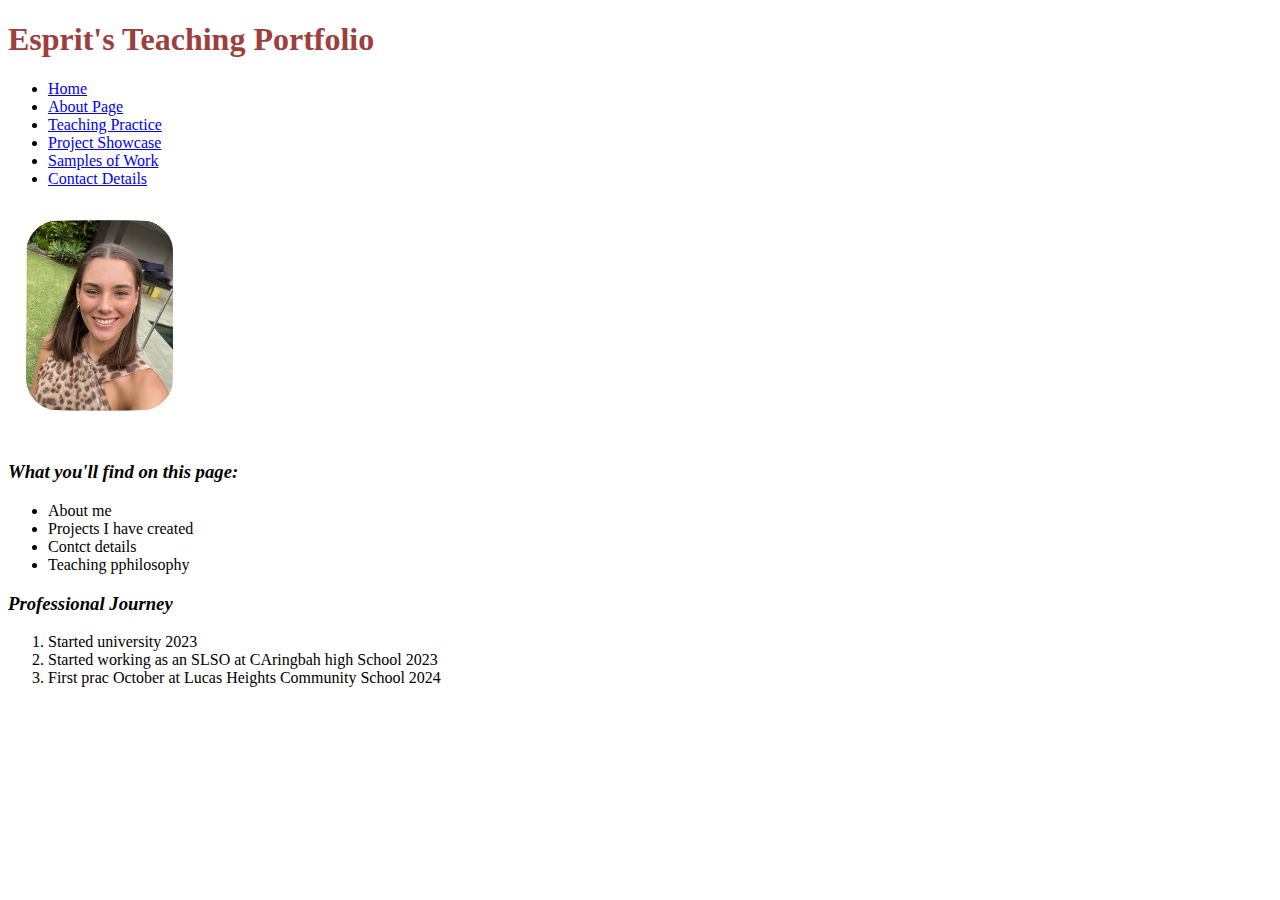
<file: index.html>
<!DOCTYPE html>
<html lang="en">
<head>
    <meta charset="UTF-8">
    <meta name="viewport" content="width=device-width, initial-scale=1.0">
    <title>Esprit Brown</title>
</head>
<body>
    <!--Heading colour-->
    <Header> 
        <h1 style="color:#9C403D">Esprit's Teaching Portfolio</h1>
    </Header>
    
    <!--Navagation Menu Selection-->
    </nav>   
        <ul>
            <li><a href="index.html">Home</a></li>
            <li><a href="about.html">About Page</a></li>
            <li><a href="Teaching.html">Teaching Practice</a></li>
            <li><a href="Projects.html">Project Showcase</a></li>
            <li><a href="WorkSamples.html">Samples of Work</a></li>
            <li><a href="Conatct.html">Contact Details</a></li>
        </ul>
    </nav>
   <!-- This is the main content area for my page, in line with Semantic HTML -->
    <main>
        <!-- This is the section for my Profile Photo -->
        <section>
            <div class="main-photo">
                <img src="images/Rectangle photo with rounded courners of Student Teacher Esprit Brown smiling at the camera.png" alt="Rectangle shaped photo of Esprit smiling at camera" width="200">
            </div>
        </section>
        <!-- This is a section with an unordered list of attributes I am known for as a teacher-->
        <section>
            <h3><em>What you'll find on this page:</em></h3>
            <ul style="font-size: medium;">
                <li>About me</li>
                <li>Projects I have created</li>
                <li>Contct details</li>
                <li>Teaching pphilosophy</li>
            </ul>
        </section>
        <!-- This is a section with an ordered list that represents key milestones in my professional experience as a teacher-->
        <section>
            <h3><em>Professional Journey</em></h3>
            <ol>
                <li>Started university 2023</li>
                <li>Started working as an SLSO at CAringbah high School 2023</li>
                <li>First prac October at Lucas Heights Community School 2024</li>
            </ol>
        </section>
    </main>
</file>
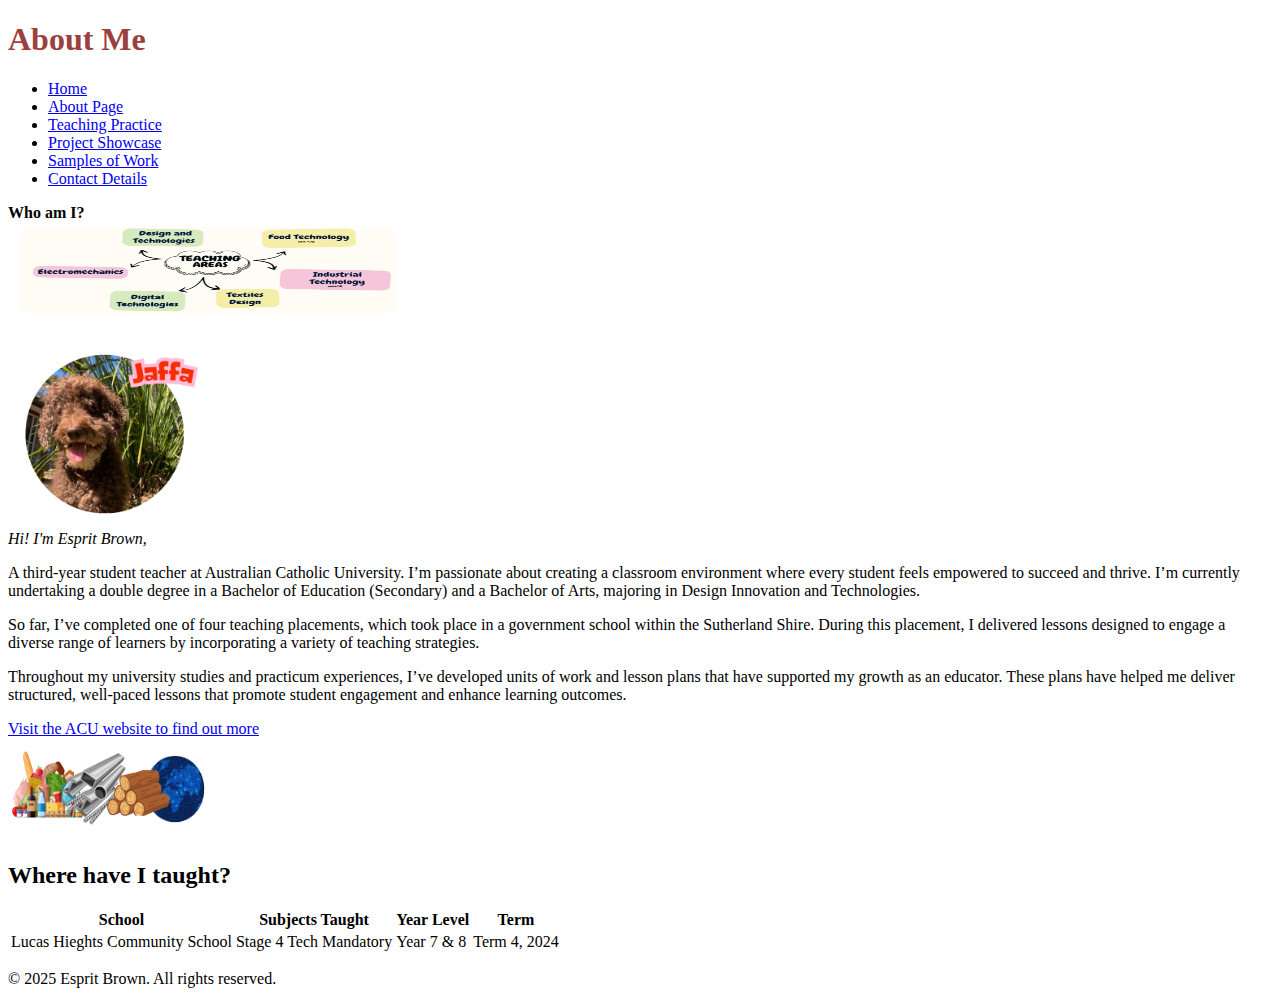
<file: About.html>
<!DOCTYPE html>
<html lang="en">
<head>
    <meta charset="UTF-8">
    <meta name="viewport" content="width=device-width, initial-scale=1.0">
    <title>Esprit Brown</title>
</head>
<body>
    <!--Heading colour-->
    <Header> 
        <h1 style="color:#9C403D">About Me</h1>
    </Header>
    
    <!--Navagation Menu Selection-->
    </nav>   
        <ul>
            <li><a href="index.html">Home</a></li>
            <li><a href="about.html">About Page</a></li>
            <li><a href="Teaching.html">Teaching Practice</a></li>
            <li><a href="Projects.html">Project Showcase</a></li>
            <li><a href="WorkSamples.html">Samples of Work</a></li>
            <li><a href="Conatct.html">Contact Details</a></li>
        </ul>
    </nav>

    <!--This is the main content of my page-->
    <main>
        <!--Teaching area graphic-->
        <section>
            <b style="text-align:center;">Who am I?</b>
        </section>
        <!--Images about my interests-->
        <section>
            <img src="images/Infographic of specific teaching areas.png" alt="infographic showcasing my tecahing areas: Food Technology, Timber Technology, Metal Technology and Tech Mandatory" width="400" height="100"><p></p>
        </section>
        <!--About me-->
        <section>
            <img src="images/RoundImageOfMyDogJaffa.png" alt="Round image of my dog Jaffa" width="200px">
        </section>
        <!--Italics-->
        <section>
            <i>Hi! I'm Esprit Brown,</i>
        </section>
        <!--Normal text-->
        <section>
            <p>A third-year student teacher at Australian Catholic University. I’m passionate about creating a classroom environment where every student feels empowered to succeed and thrive. I’m currently undertaking a double degree in a Bachelor of Education (Secondary) and a Bachelor of Arts, majoring in Design Innovation and Technologies.</p>
            <p>So far, I’ve completed one of four teaching placements, which took place in a government school within the Sutherland Shire. During this placement, I delivered lessons designed to engage a diverse range of learners by incorporating a variety of teaching strategies.</p>
            <p>Throughout my university studies and practicum experiences, I’ve developed units of work and lesson plans that have supported my growth as an educator. These plans have helped me deliver structured, well-paced lessons that promote student engagement and enhance learning outcomes.</p>
        </section>

        <!--Hyperline of ACU website of BED/BAD degree-->
        <section>
            <a href="https://www.acu.edu.au/course/bachelor-of-education-secondarybachelor-of-arts-design-innovation-and-technologies" target="_blank">Visit the ACU website to find out more</a>
        </section>

        <!--Cartoon graphic images of my teaching areas-->
        <section>
            <img src="images/Infographic with cartoon images of food, metal, timber and technology world.png" alt="Infographic with cartoon images of food, metal, timber and technology world" width="200" height="100">
        </section>
        <!--This provides information about the schools I have taught at-->
        <section>
            <h2>Where have I taught?</h2>
            <table>
                <thead>
                    <tr>
                        <th>School</th>
                        <th>Subjects Taught</th>
                        <th>Year Level</th>
                        <th>Term</th>
                    </tr>
                </thead>
                <tbody>
                    <tr>
                        <td>Lucas Hieghts Community School</td>
                        <td>Stage 4 Tech Mandatory</td>
                        <td>Year 7 & 8</td>
                        <td>Term 4, 2024</td>
                    </tr>
                  
                </tbody>
            </table>
        </section>
    </main>
    <footer>
        <div class="container">
            <p> &copy; 2025 Esprit Brown. All rights reserved.</p>
        </div>
    </footer>
    </main>
</body>
 </html>
</file>
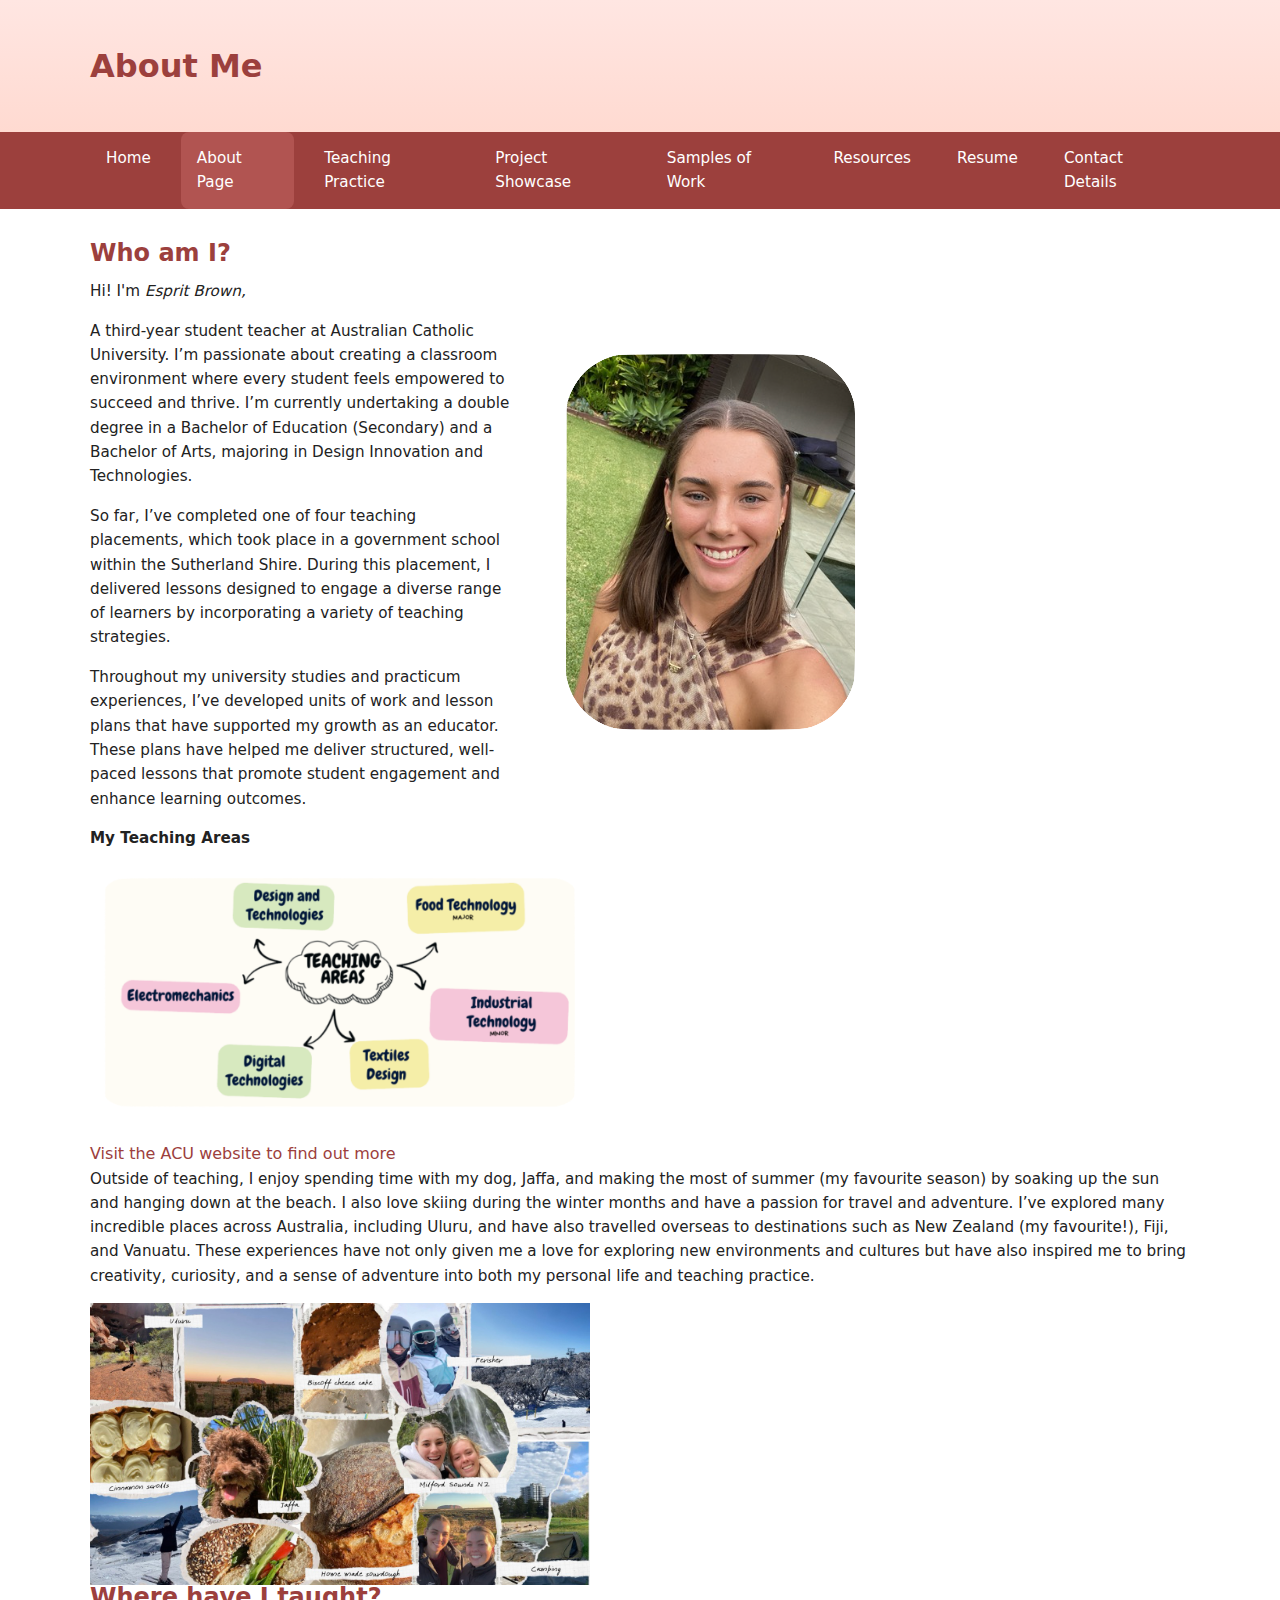
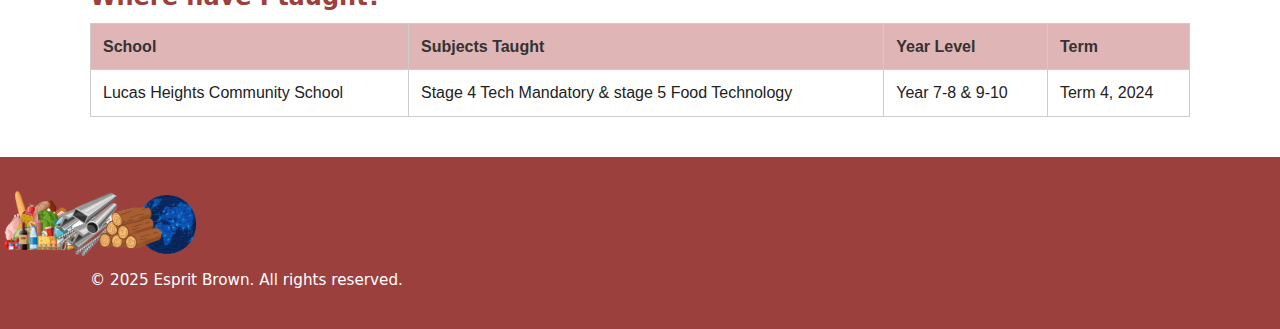
<file: about.html>
<!DOCTYPE html>
<html lang="en">
<head>
    <meta charset="UTF-8">
    <meta name="viewport" content="width=device-width, initial-scale=1.0">
    <title>Esprit Brown - About</title>
    <link rel="stylesheet" href="starter.css">
</head>
<body>
    <!--Heading colour-->
    <Header> 
        <h1 style="color:#9C403D">About Me</h1>
    </Header>
    
    <!--Navagation Menu Selection-->
     <nav>   
        <div class="container">
            <ul>
                <li><a href="index.html">Home</a></li>
                <li><a class="active" href="about.html">About Page</a></li>
                <li><a href="teaching.html">Teaching Practice</a></li>
                <li><a href="projects.html">Project Showcase</a></li>
                <li><a href="workSamples.html">Samples of Work</a></li>
                <li><a href="resources.html">Resources</a></li>
                <li><a href="resume.html">Resume</a></li>
                <li><a href="conatct.html">Contact Details</a></li>
            </ul>
        </div>
    </nav>

    <!--This is the main content of my page-->
    <main>
        <!--Teaching area graphic-->
        <section>
            <h2>Who am I?</h2>
        </section>
        <!--Normal text-->
        <section>
            <article class="profile">
                <div class="profile-text">  
                    <p> Hi! I'm <em> Esprit Brown, </em></p>
                    <p>A third-year student teacher at Australian Catholic University. I’m passionate about creating a classroom environment where every student feels empowered to succeed and thrive. I’m currently undertaking a double degree in a Bachelor of Education (Secondary) and a Bachelor of Arts, majoring in Design Innovation and Technologies.</p>
                    <p>So far, I’ve completed one of four teaching placements, which took place in a government school within the Sutherland Shire. During this placement, I delivered lessons designed to engage a diverse range of learners by incorporating a variety of teaching strategies.</p>
                    <p>Throughout my university studies and practicum experiences, I’ve developed units of work and lesson plans that have supported my growth as an educator. These plans have helped me deliver structured, well-paced lessons that promote student engagement and enhance learning outcomes.</p>
                </div>
                <div class="profile-photo ">
                    <img src="images/Rectangle photo with rounded courners of Student Teacher Esprit Brown smiling at the camera.png" alt="Photo of Esprit Brown - rounded corner rectangle shape">
                </div>
            </article>
        </section>
         <!--Images about my interests-->
        <section>
            <p><strong>My Teaching Areas</strong></p>
            <img src="images/Infographic of specific teaching areas.png" alt="infographic showcasing my tecahing areas: Food Technology, Timber Technology, Metal Technology and Tech Mandatory" width="500"><p></p>
        </section>
        <!--Hyperline of ACU website of BED/BAD degree-->
        <section>
            <a href="https://www.acu.edu.au/course/bachelor-of-education-secondarybachelor-of-arts-design-innovation-and-technologies" target="_blank">Visit the ACU website to find out more</a>
        </section>
        <!--About me-->
        <p>Outside of teaching, I enjoy spending time with my dog, Jaffa, and making the most of summer (my favourite season) by soaking up the sun and hanging down at the beach. I also love skiing during the winter months and have a passion for travel and adventure. I’ve explored many incredible places across Australia, including Uluru, and have also travelled overseas to destinations such as New Zealand (my favourite!), Fiji, and Vanuatu. These experiences have not only given me a love for exploring new environments and cultures but have also inspired me to bring creativity, curiosity, and a sense of adventure into both my personal life and teaching practice.</p>
        <section>
            <img src="images/CollageOfMyFavThings.jpeg" alt="Rectangle image of my fav activities" width="500px">
        </section>

        <!--This provides information about the schools I have taught at-->
        <section>
            <h2>Where have I taught?</h2>
            <table>
                <thead>
                    <tr>
                        <th>School</th>
                        <th>Subjects Taught</th>
                        <th>Year Level</th>
                        <th>Term</th>
                    </tr>
                </thead>
                <tbody>
                    <tr>
                        <td>Lucas Heights Community School</td>
                        <td>Stage 4 Tech Mandatory & stage 5 Food Technology</td>
                        <td>Year 7-8 & 9-10</td>
                        <td>Term 4, 2024</td>
                    </tr>
                  
                </tbody>
            </table>
        </section>
    </main>
    <footer>

     <!--Cartoon graphic images of my teaching areas-->
        <section>
            <img src="images/Infographic with cartoon images of food, metal, timber and technology world.png" alt="Infographic with cartoon images of food, metal, timber and technology world" width="200" height="100">
        </section>
     <!--Page Footer-->   
        <div class="container">
            <p> &copy; 2025 Esprit Brown. All rights reserved.</p>
        </div>
    </footer>
    </main>
</body>
 </html>
</file>
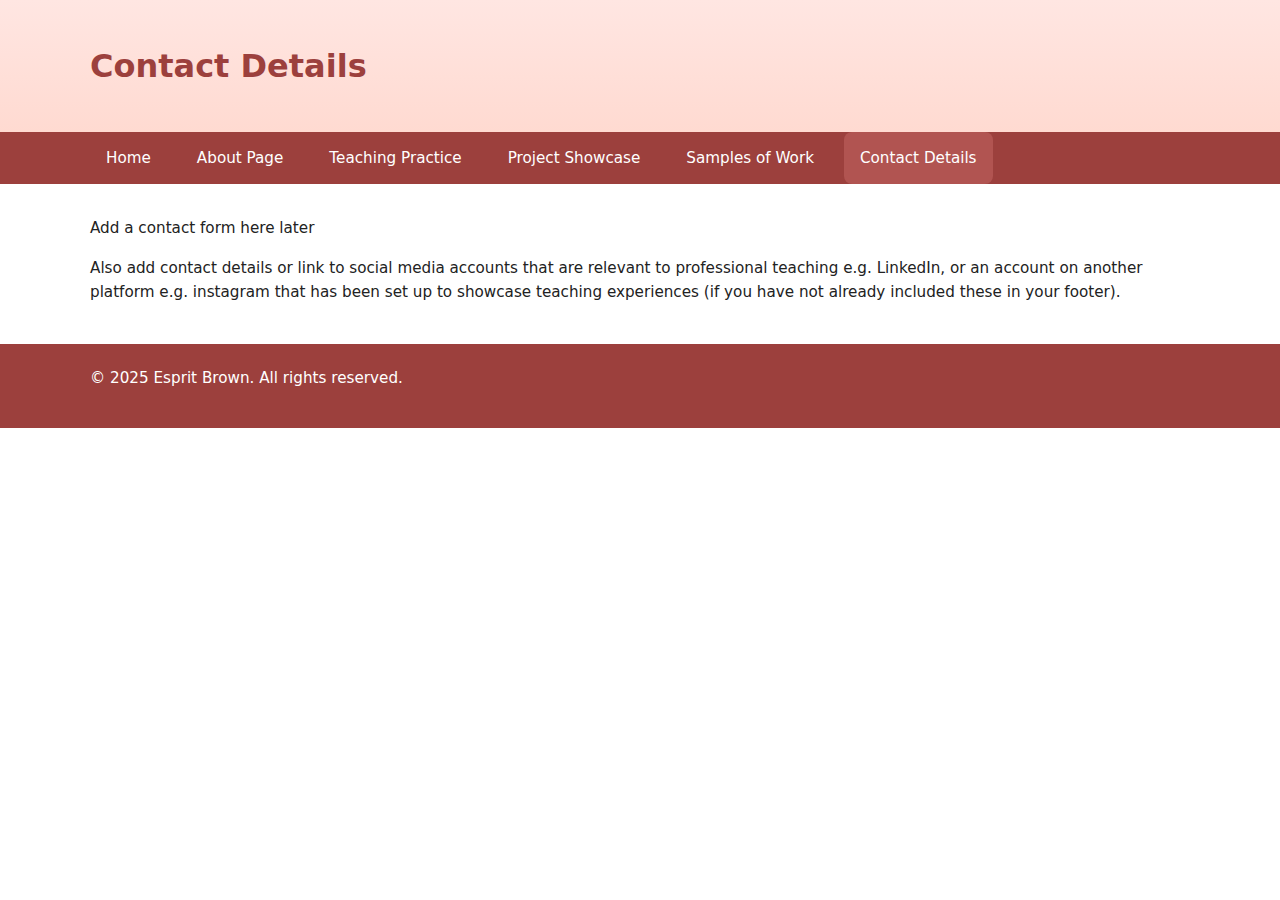
<file: Conatct.html>
<!DOCTYPE html>
<html lang="en">
<head>
    <meta charset="UTF-8">
    <meta name="viewport" content="width=device-width, initial-scale=1.0">
    <title>Esprit Brown - Contact</title>
    <link rel="stylesheet" href="starter.css">
</head>
<body>
    <!--Heading colour-->
    <Header> 
        <h1 style="color:#9C403D">Contact Details</h1>
    </Header>
    
    <!--Navagation Menu Selection-->
     <nav>   
        <div class="container">
            <ul>
                <li><a href="index.html">Home</a></li>
                <li><a href="about.html">About Page</a></li>
                <li><a href="Teaching.html">Teaching Practice</a></li>
                <li><a href="Projects.html">Project Showcase</a></li>
                <li><a href="WorkSamples.html">Samples of Work</a></li>
                <li><a class="active"href="Conatct.html">Contact Details</a></li>
            </ul>
        </div>
    </nav>
    <!-- This is the main content area for my page, in line with Semantic HTML -->
    <main>
        <!-- This is the section for ... -->
        <section>
            <p>Add a contact form here later </p>
            <p> Also add contact details or link to social media accounts that are relevant to professional teaching  e.g. LinkedIn, or an account on another platform e.g. instagram that has been set up to showcase teaching experiences (if you have not already included these in your footer).</p>
        </section>
    </main>
     <!-- This is the footer section for my page, in line with Semantic HTML -->
    <footer>
        <div class="container">
            <p> &copy; 2025 Esprit Brown. All rights reserved.</p>
        </div>
    </footer>
</body>
</html>
</file>
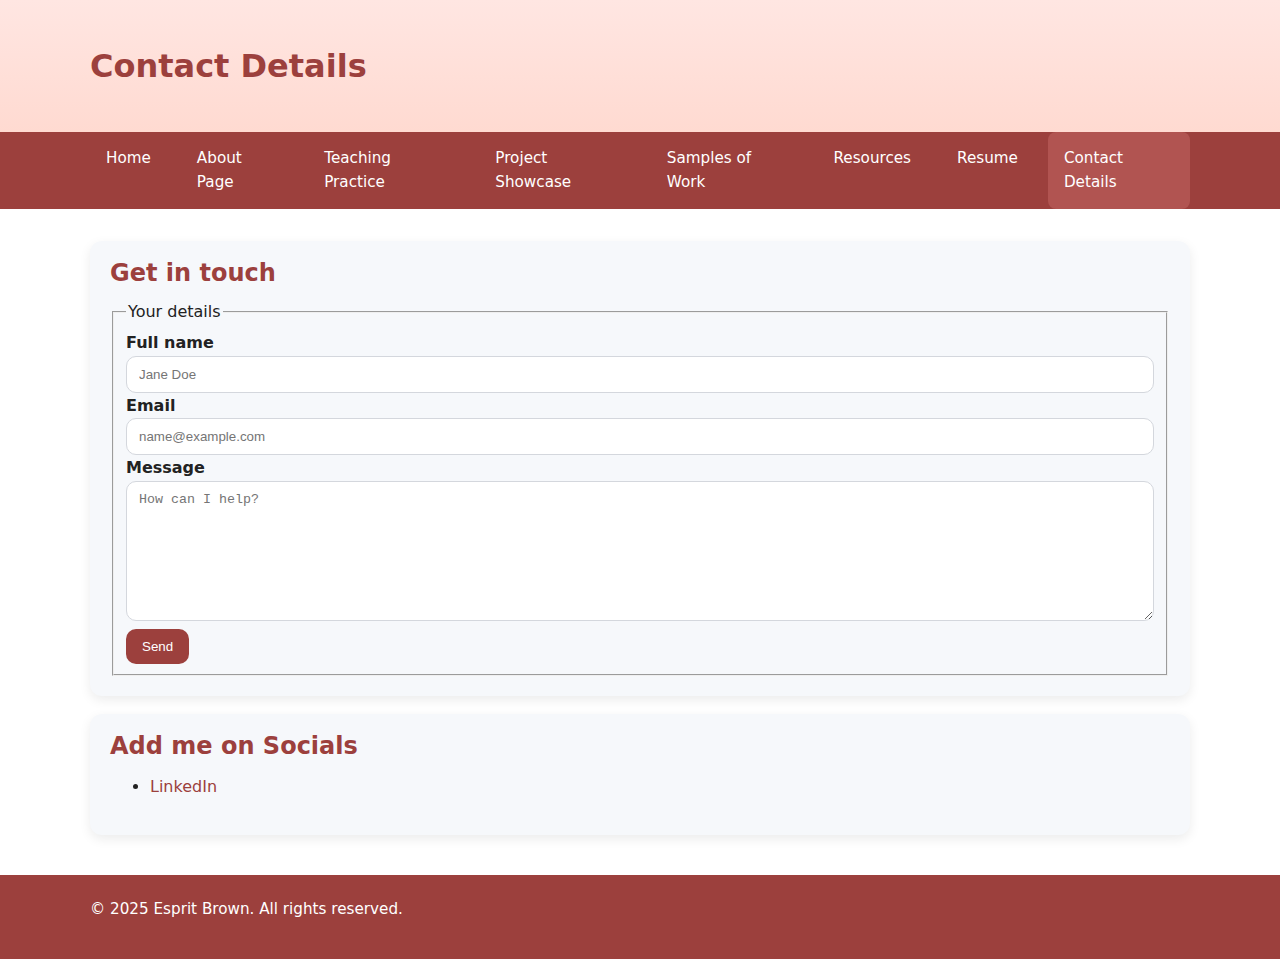
<file: conatct.html>
<!DOCTYPE html>
<html lang="en">
<head>
    <meta charset="UTF-8">
    <meta name="viewport" content="width=device-width, initial-scale=1.0">
    <title>Esprit Brown - Contact</title>
    <link rel="stylesheet" href="starter.css">
</head>
<body>
    <!--Heading colour-->
    <Header> 
        <h1 style="color:#9C403D">Contact Details</h1>
    </Header>
    
    <!--Navagation Menu Selection-->
     <nav>   
        <div class="container">
            <ul>
                <li><a href="index.html">Home</a></li>
                <li><a href="about.html">About Page</a></li>
                <li><a href="teaching.html">Teaching Practice</a></li>
                <li><a href="projects.html">Project Showcase</a></li>
                <li><a href="workSamples.html">Samples of Work</a></li>
                <li><a href="resources.html">Resources</a></li>
                <li><a href="resume.html">Resume</a></li>
                <li><a class="active" href="conatct.html">Contact Details</a></li>
            </ul>
        </div>
    </nav>
    <!-- This is the main content area for my page, in line with Semantic HTML -->
    <main>
        <!-- This is the section for the Contact Form  -->
        <section class="section">
                <h2>Get in touch</h2>
                <form id="contact-form" action="https://formsubmit.co/9d944b52811e34f66b6e5297d6cbe4bf" method="post" autocomplete="on">
                    <fieldset>
                        <legend>Your details</legend>
                        <!-- Form text input for Full Name -->
                        <label for="name">Full name</label>
                        <input id="name" name="name" type="text" placeholder="Jane Doe" required minlength="6"             autocomplete="name">
                        <!-- Form text input for Email address -->
                        <label for="email">Email</label>
                        <input id="email" name="email" type="email" placeholder="name@example.com" required autocomplete="email">
                        <!-- Form text input for Message -->
                        <label for="message">Message</label>
                        <textarea id="message" name="message" placeholder="How can I help?" required minlength="8"></textarea>
                        <!-- honeypot anti-spam field -->
                        <input type="text" name="honey" tabindex="-1" aria-hidden="true" style="position:absolute;left:-9999px;"> 
                        <!-- button tag used for input, in line with Semantic HTML-->
                        <button type="submit">Send</button>
                    </fieldset>
                </form>
        </section>
        <!-- This is the section for links to socials  -->
        <section class="section" aria-labelledby="socials">
            <h2 id="socials">Add me on Socials</h2>
            <ul>
                <li><a href="https://www.linkedin.com/public-profile/settings?trk=d_flagship3_profile_self_view_public_profile" rel="noopener">LinkedIn</a></li>
                <!-- etc -->
            </ul>
        </section>
    </main>
     <!-- This is the footer section for my page, in line with Semantic HTML -->
    <footer>
        <div class="container">
            <p> &copy; 2025 Esprit Brown. All rights reserved.</p>
        </div>
    </footer>
</body>
</html>
</file>
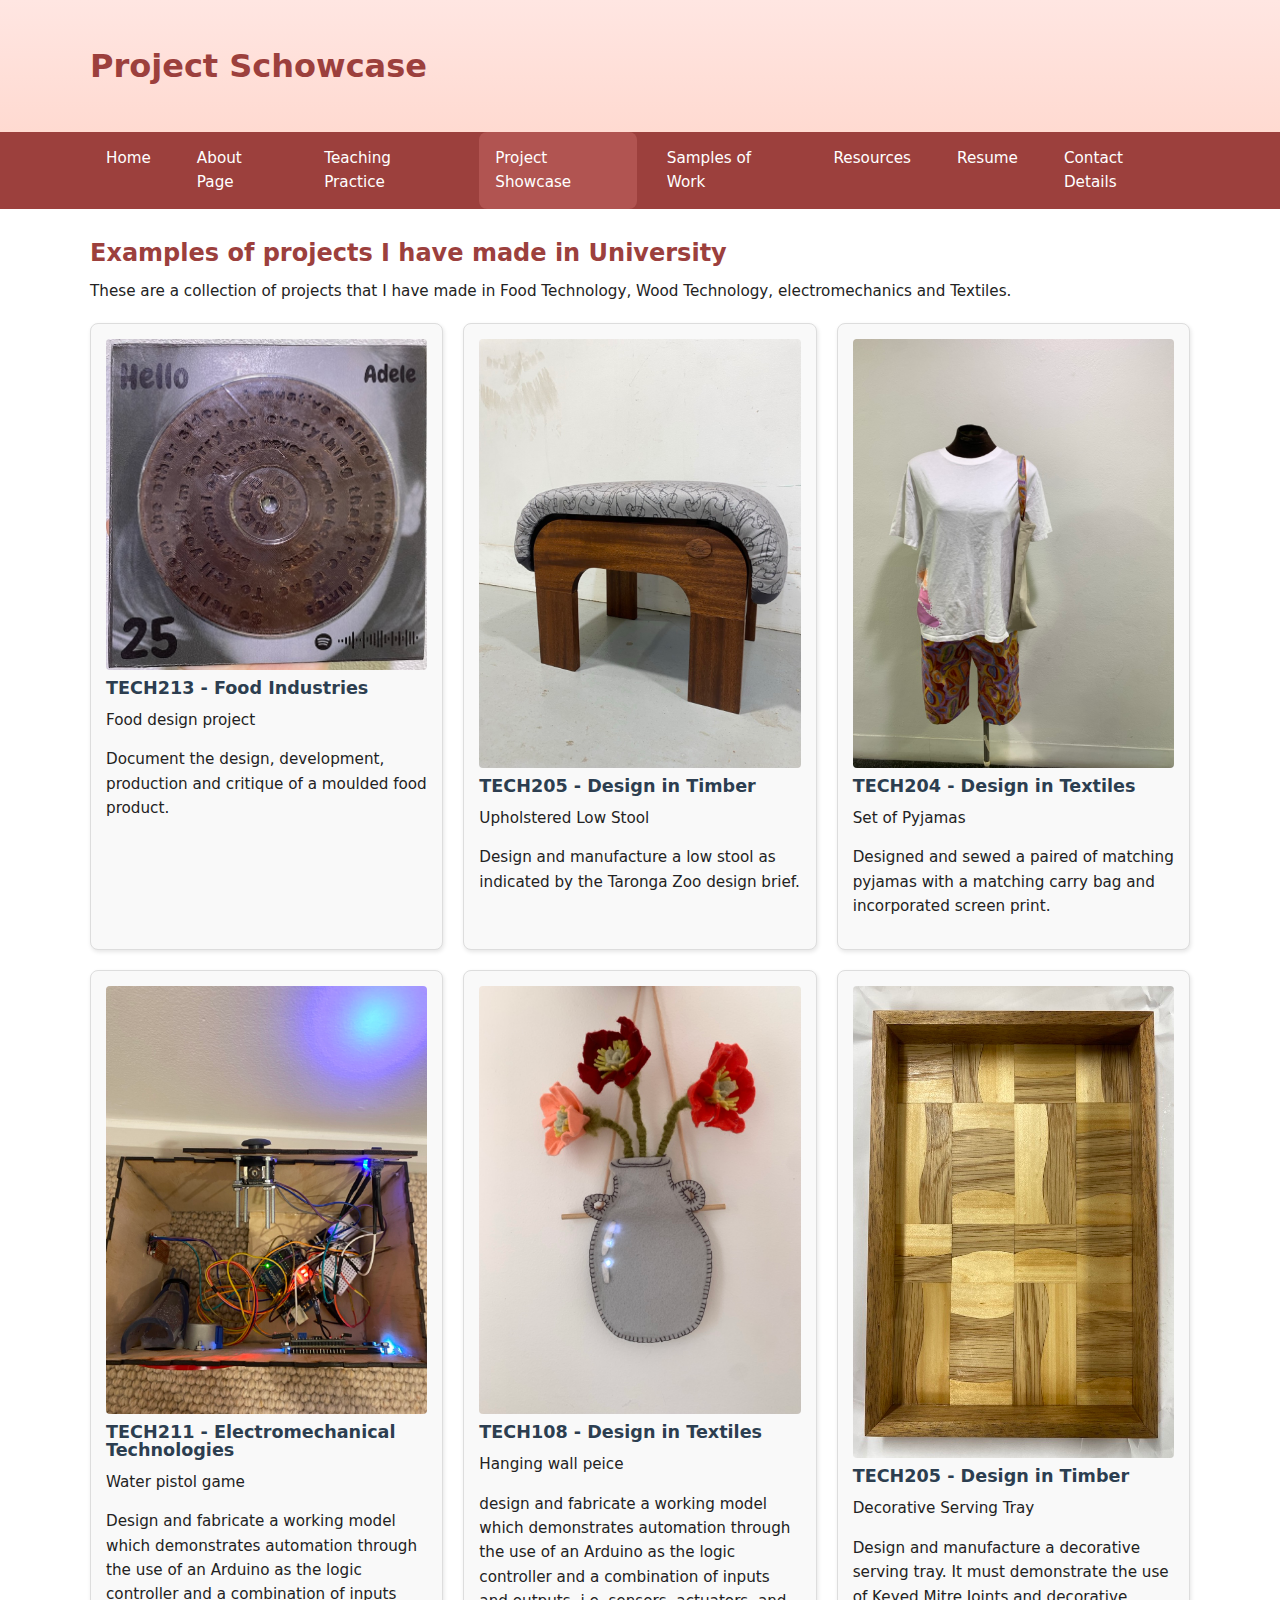
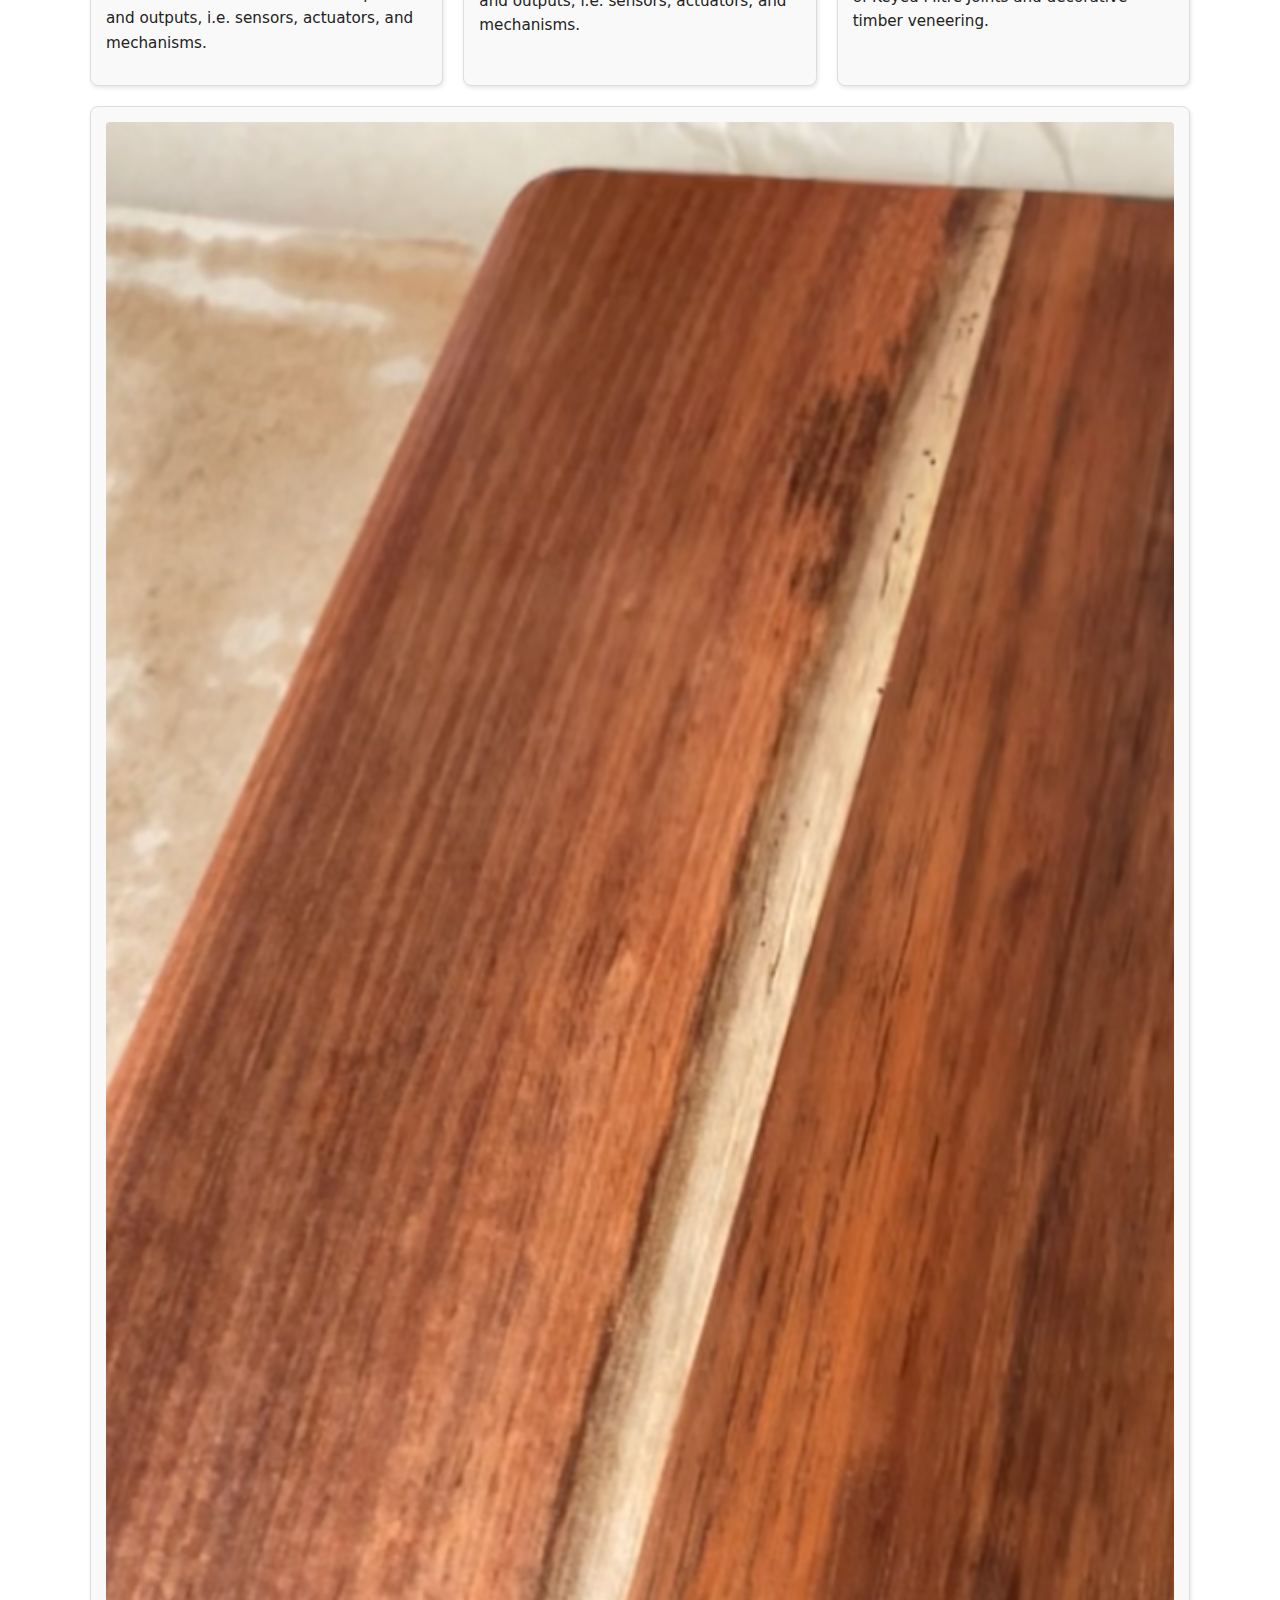
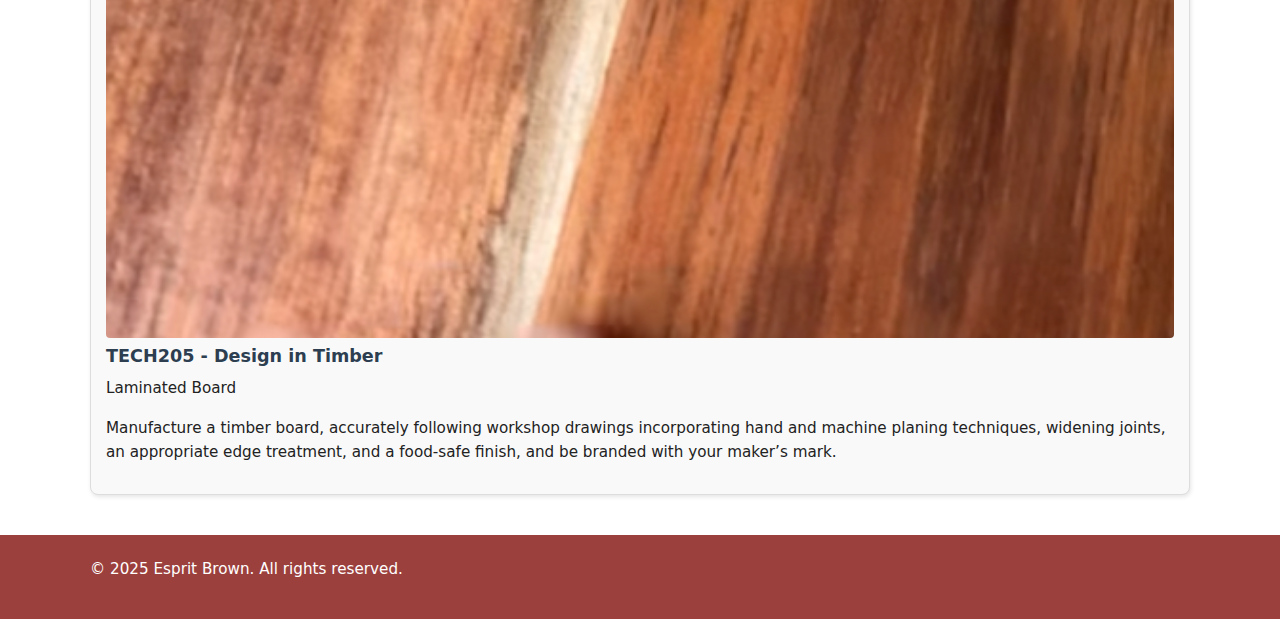
<file: projects.html>
<!DOCTYPE html>
<html lang="en">
<head>
    <meta charset="UTF-8">
    <meta name="viewport" content="width=device-width, initial-scale=1.0">
    <title>Esprit Brown - Projects</title>
    <link rel="stylesheet" href="starter.css">
</head>
<body>
    <!--Heading colour-->
    <Header> 
        <h1 style="color:#9C403D">Project Schowcase</h1>
    </Header>
    
    <!--Navagation Menu Selection-->
    <nav>   
        <div class="container">
            <ul>
                <li><a href="index.html">Home</a></li>
                <li><a href="about.html">About Page</a></li>
                <li><a href="teaching.html">Teaching Practice</a></li>
                <li><a class="active" href="projects.html">Project Showcase</a></li>
                <li><a href="workSamples.html">Samples of Work</a></li>
                <li><a href="resources.html">Resources</a></li>
                <li><a href="resume.html">Resume</a></li>
                <li><a href="conatct.html">Contact Details</a></li>
            </ul>
        </div>
    </nav>
<!-- This is the main content area for my page -->
    <main>
        <section>
            <h2>Examples of projects I have made in University</h2>
            <p> These are a collection of projects that I have made in Food Technology, Wood Technology, electromechanics and Textiles.</p>
        </section>
        <!-- This section is focused on showcasing projects/units I've taught - in flexbox format -->
        <section>
            <div class="flex-container">
                <div class="project-card">
                    <img src="images/FoodProject_AdeleMerchPackagedCaramelChocolateRecord.jpeg" alt="Photo of a merchandise product I made for Adele - Chocolate Carmel Record" width="200">
                    <h3>TECH213 - Food Industries</h3>
                    <p>Food design project</h4> <p>Document the design, development, production and critique of a moulded food product. </p>
                </div>
                <div class="project-card">
                    <img src="images/TimberProject_FootStool.jpeg" alt="Photo of a footstool I made to be sold in taronga zoo merchandise shop" width="200">
                    <h3>TECH205 - Design in Timber</h3>
                    <p>Upholstered Low Stool</h4> <p>Design and manufacture a low stool as indicated by the Taronga Zoo design brief.</p>
                </div>
                <div class="project-card">
                    <img src="images/TextilesProject_PJSet.jpeg" alt="Photo of a Pyjama Set I made in textiles" width="200">
                    <h3>TECH204 - Design in Textiles</h3>
                    <p>Set of Pyjamas</h4> <p>Designed and sewed a paired of matching pyjamas with a matching carry bag and incorporated screen print.</p>
                </div>
                 <div class="project-card">
                    <img src="images/ElectroProject_WiringOfWaterPistolGame.jpeg" alt="Photo of electro water pistol game" width="200">
                    <h3>TECH211 - Electromechanical Technologies</h3>
                    <p>Water pistol game</h4> <p>Design and fabricate a working model which demonstrates automation through the use of an Arduino as the logic controller and a combination of inputs and outputs, i.e. sensors, actuators, and mechanisms.</p>
                </div>
                 <div class="project-card">
                    <img src="images/TextilesProject_HangingFeltVaseWithFlowers.jpeg" alt="Photo of hanging felted wall peice" width="200">
                    <h3>TECH108 - Design in Textiles</h3>
                    <p>Hanging wall peice</h4> <p>design and fabricate a working model which demonstrates automation through the use of an Arduino as the logic controller and a combination of inputs and outputs, i.e. sensors, actuators, and mechanisms.</p>
                </div>
                 <div class="project-card">
                    <img src="images/TimberProject_DecorativeServingTray.jpeg" alt="Photo of Timber Decorative Serving Tray" width="100">
                    <h3>TECH205 - Design in Timber</h3>
                    <p>Decorative Serving Tray</h4> <p>Design and manufacture a decorative serving tray. It must demonstrate the use of Keyed Mitre Joints and decorative timber veneering.</p>
                </div>
                 <div class="project-card">
                    <img src="images/TimberProject_LaminatedBoard.png" alt="Photo of Timber Laminated Baord" width="200">
                    <h3>TECH205 - Design in Timber</h3>
                    <p>Laminated Board</h4> <p>Manufacture a timber board, accurately following workshop drawings incorporating hand and machine planing techniques, widening joints, an appropriate edge treatment, and a food-safe finish, and be branded with your maker’s mark.</p>
                </div> 
            </div>
        </section>
    </main>
 <!-- This is the footer section for my page, in line with Semantic HTML -->
    <footer>
        <div class="container">
            <p> &copy; 2025 Esprit Brown. All rights reserved.</p>
        </div>
    </footer>
</body>
</html>
</file>
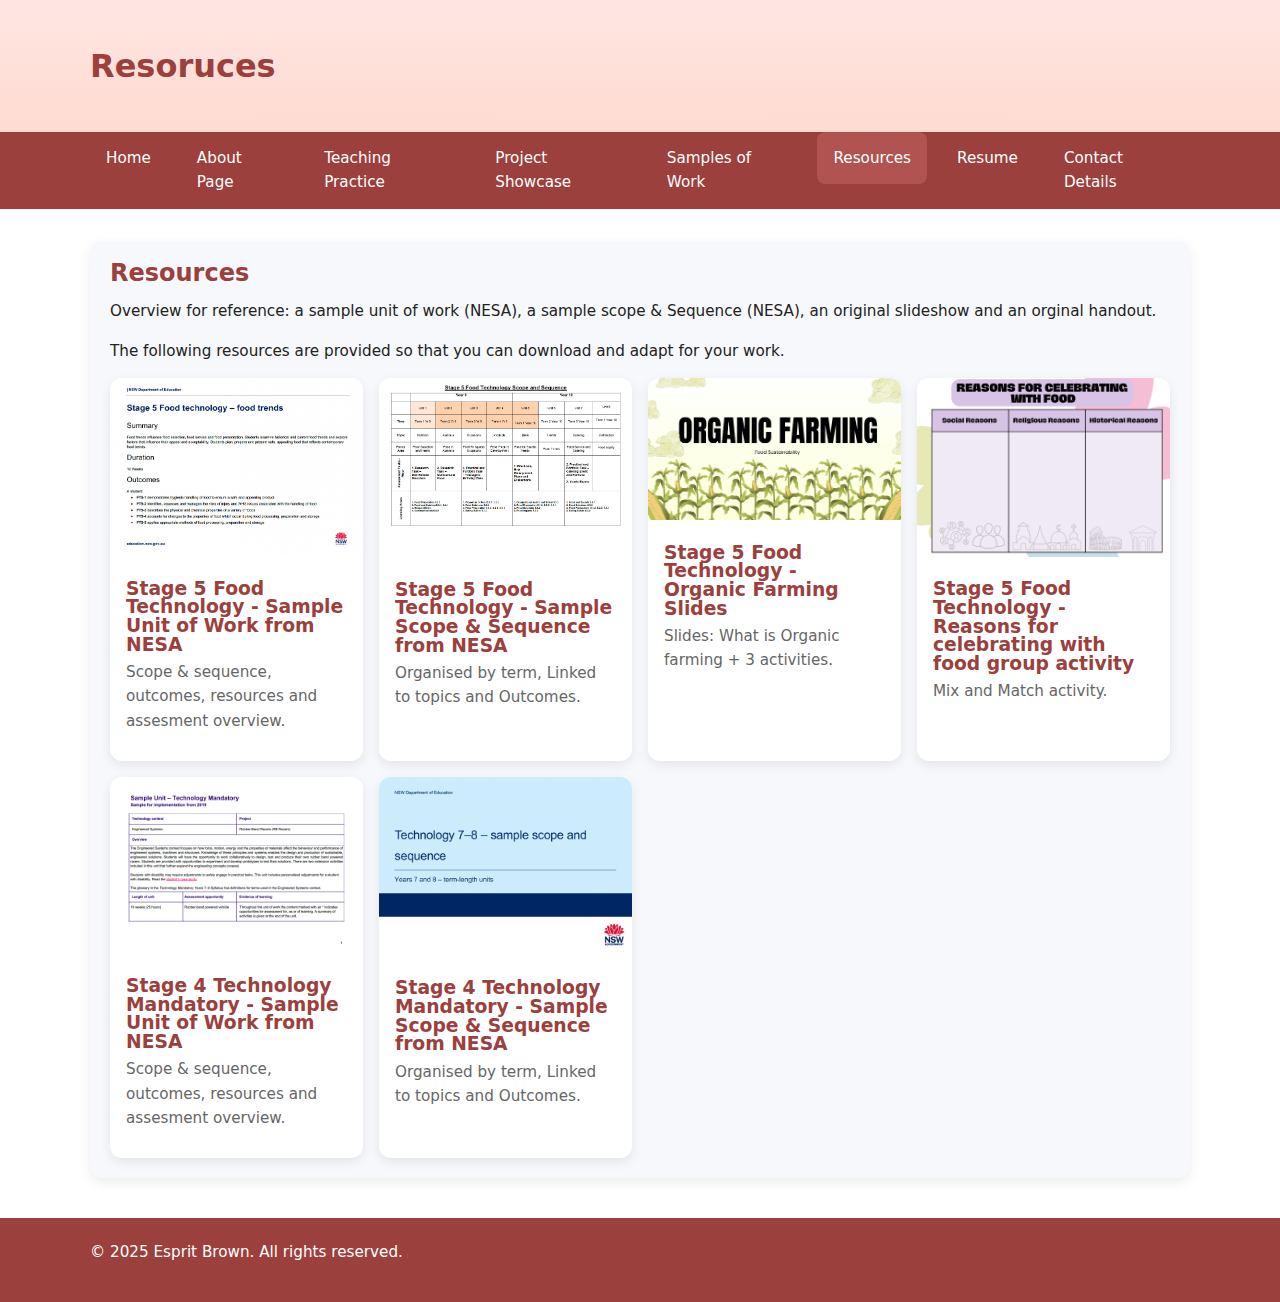
<file: resources.html>
<!DOCTYPE html>
<html lang="en">
<head>
    <meta charset="UTF-8">
    <meta name="viewport" content="width=device-width, initial-scale=1.0">
    <title>Esprit Brown - Resources</title>
    <link rel="stylesheet" href="starter.css">
</head>
<body>
    <!--Heading colour-->
    <Header> 
        <h1 style="color:#9C403D">Resoruces</h1>
    </Header>
    
    <!--Navagation Menu Selection-->
     <nav>   
        <div class="container">
            <ul>
                <li><a href="index.html">Home</a></li>
                <li><a href="about.html">About Page</a></li>
                <li><a href="teaching.html">Teaching Practice</a></li>
                <li><a href="projects.html">Project Showcase</a></li>
                <li><a href="workSamples.html">Samples of Work</a></li>
                <li><a class="active" href="resoruces.html">Resources</a></li>
                <li><a href="resume.html">Resume</a></li>
                <li><a href="conatct.html">Contact Details</a></li>
            </ul>
        </div>
    </nav>
        <!-- This is the main content area for my page, in line with Semantic HTML -->
    <main>
        <!-- This is the section providing links to teaching resources -->
        <section class="section">
        <h2>Resources</h2>
        <p>Overview for reference: a sample unit of work (NESA), a sample scope & Sequence (NESA), an original slideshow and an orginal handout.</p>
        <p>The following resources are provided so that you can download and adapt for your work.</p>
        <!-- This division provides the structure for a grid of cards with thumbnails and download links -->
        <div class="card-grid">
        <!-- Unit of work Stage 5 Food Tech-->
            <article class="card">
                <a href="docs/Stage5FoodTechSampleUnitWor.pdf" target="_blank" rel="noopener"> 
                    <img src="images/Stage5FoodTechSampleUnitWorThumbNail.png" alt="Thumbnail for Unit of Wordk PDF">
                </a>
                <div class="content">
                    <h3>Stage 5 Food Technology - Sample Unit of Work from NESA</h3>
                    <p>Scope & sequence, outcomes, resources and assesment overview.</p>
                </div>
            </article>
            <!-- Scope & Sequence Stage 5 Food Tech -->
            <article class="card">
                <a href="docs/Stage5FoodTechScopeAndSequence.pdf" target="_blank" rel="noopener"> 
                    <img src="images/Stage5FoodTechScopeAndSequenceThumbNail.png" alt="Thumbnail for Scope & Sequence">
                </a>
                <div class="content">
                    <h3>Stage 5 Food Technology - Sample Scope & Sequence from NESA</h3>
                    <p>Organised by term, Linked to topics and Outcomes.</p>
                </div>
            </article>
            <!-- Slideshow Stage 5 Food Tech-->
            <article class="card">
                <a href="docs/Stage5OrganicFarmingSlideShow_FoodSustainability.pdf" target="_blank" rel="noopener"> 
                    <img src="images/Stage5OrganicFarmingSlideShow_FoodSustainabilityThumbNail.png" alt="Thumbnail for Organic Farming SlideShow">
                </a>
                <div class="content">
                    <h3>Stage 5 Food Technology - Organic Farming Slides</h3>
                    <p>Slides: What is Organic farming + 3 activities.</p>
                </div>
            </article>
            <!-- Scope & Sequence Stage 5 Food Tech-->
            <article class="card">
                <a href="docs/Stage5ReasonForCelebratingWithFood_GroupActivity.pdf" target="_blank" rel="noopener"> 
                    <img src="images/Stage5ReasonForCelebratingWithFood_GroupActivityThumbNail.png" alt="Thumbnail for Reasons for Celebrating with Food - Group Activity">
                </a>
                <div class="content">
                    <h3>Stage 5 Food Technology - Reasons for celebrating with food group activity</h3>
                    <p>Mix and Match activity. </p>
                </div>
            </article>
            <!-- Unit of work Stage 4 Tech Man-->
            <article class="card">
                <a href="docs/Stage4TechnologySampleUnitOfWork.pdf" target="_blank" rel="noopener"> 
                    <img src="images/Stage4TechnologySampleUnitOfWorkThumbNail.png" alt="Thumbnail for Unit of Wordk PDF">
                </a>
                <div class="content">
                    <h3>Stage 4 Technology Mandatory - Sample Unit of Work from NESA</h3>
                    <p>Scope & sequence, outcomes, resources and assesment overview.</p>
                </div>
            </article>
            <!-- Scope & Sequence Stage 4 Tech Man -->
            <article class="card">
                <a href="docs/Stage4TechnologyScopeAndSequence.pdf" target="_blank" rel="noopener"> 
                    <img src="images/Stage4TechnologyScopeAndSequenceThumbNail.png" alt="Thumbnail for Scope & Sequence">
                </a>
                <div class="content">
                    <h3>Stage 4 Technology Mandatory - Sample Scope & Sequence from NESA</h3>
                    <p>Organised by term, Linked to topics and Outcomes.</p>
                </div>
            </article>
        </div>
        </section>
    </main>
     <!-- This is the footer section for my page, in line with Semantic HTML -->
    <footer>
        <div class="container">
            <p> &copy; 2025 Esprit Brown. All rights reserved.</p>
        </div>
    </footer>
    
</body>
</html>
</file>
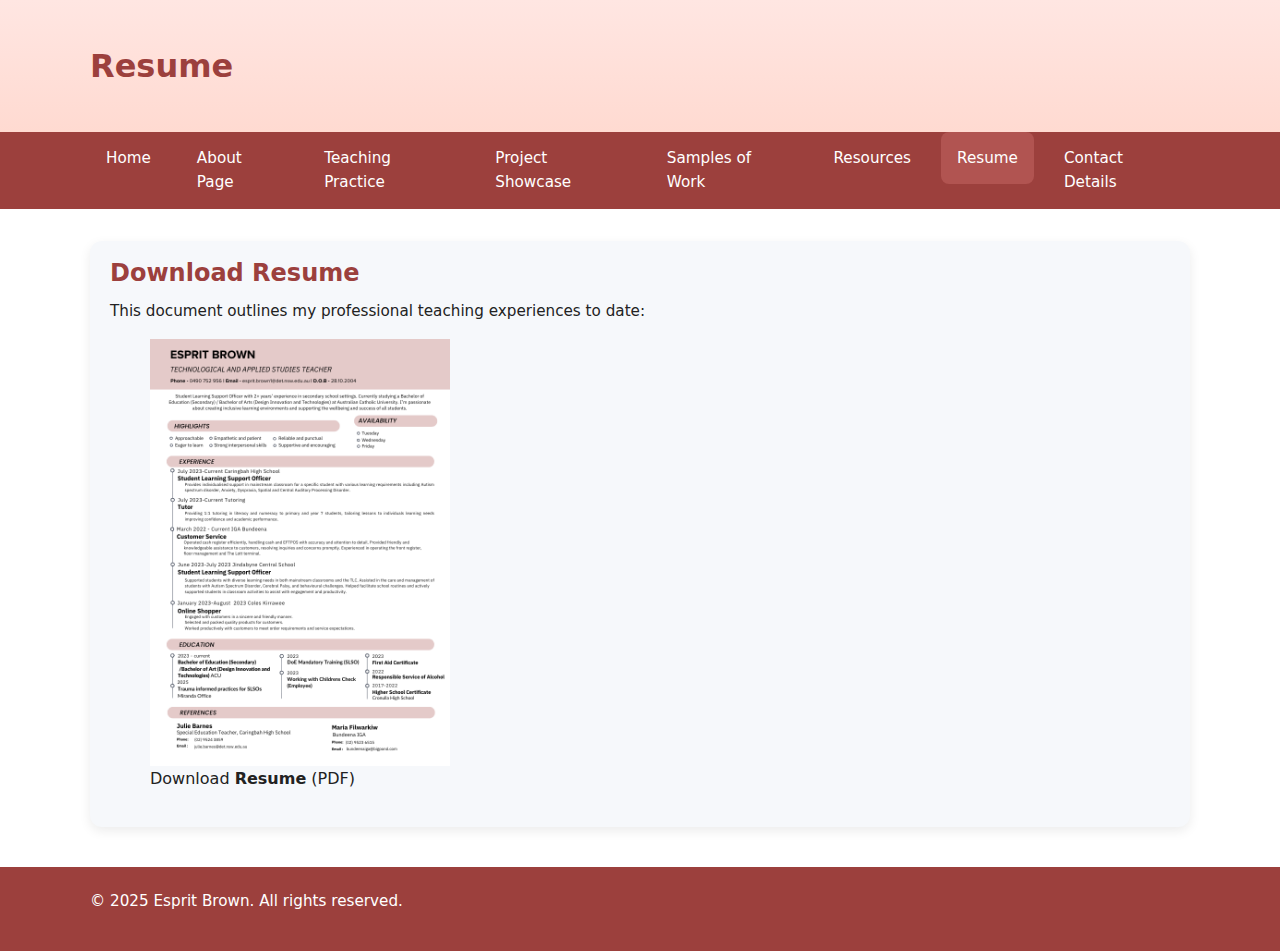
<file: resume.html>
<!DOCTYPE html>
<html lang="en">
<head>
    <meta charset="UTF-8">
    <meta name="viewport" content="width=device-width, initial-scale=1.0">
    <title>Esprit Brown - Resume</title>
    <link rel="stylesheet" href="starter.css">
</head>
<body>
    <!--Heading colour-->
    <Header> 
        <h1 style="color:#9C403D">Resume</h1>
    </Header>
    
    <!--Navagation Menu Selection-->
     <nav>   
        <div class="container">
            <ul>
                <li><a href="index.html">Home</a></li>
                <li><a href="about.html">About Page</a></li>
                <li><a href="teaching.html">Teaching Practice</a></li>
                <li><a href="projects.html">Project Showcase</a></li>
                <li><a href="workSamples.html">Samples of Work</a></li>
                <li><a href="resources.html">Resources</a></li>
                <li><a class="active" href="resume.html">Resume</a></li>
                <li><a href="conatct.html">Contact Details</a></li>
            </ul>
        </div>
    </nav>
    <!-- This is the main content area for my page, in line with Semantic HTML -->
    <main>
        <!-- This is the section for main content areas -->
        <section class="section ">  
            <h2>Download Resume</h2>
            <p>This document outlines my professional teaching experiences to date:</p>
            <figure>
                <a href="docs/Resume.pdf" download="Resume.pdf" type="application/pdf" aria-label="Download Resume PDF"><img src="images/ResumeThumbNail.png" alt="ThumbNail of Resume PDF" width="300" loading="lazy"></a>
                <figcaption> Download <strong>Resume</strong> (PDF)</figcaption>
            </figure>
    </main>
     <!-- This is the footer section for my page, in line with Semantic HTML -->
    <footer>
        <div class="container">
            <p> &copy; 2025 Esprit Brown. All rights reserved.</p>
        </div>
    </footer>
</body>
</html>
</file>
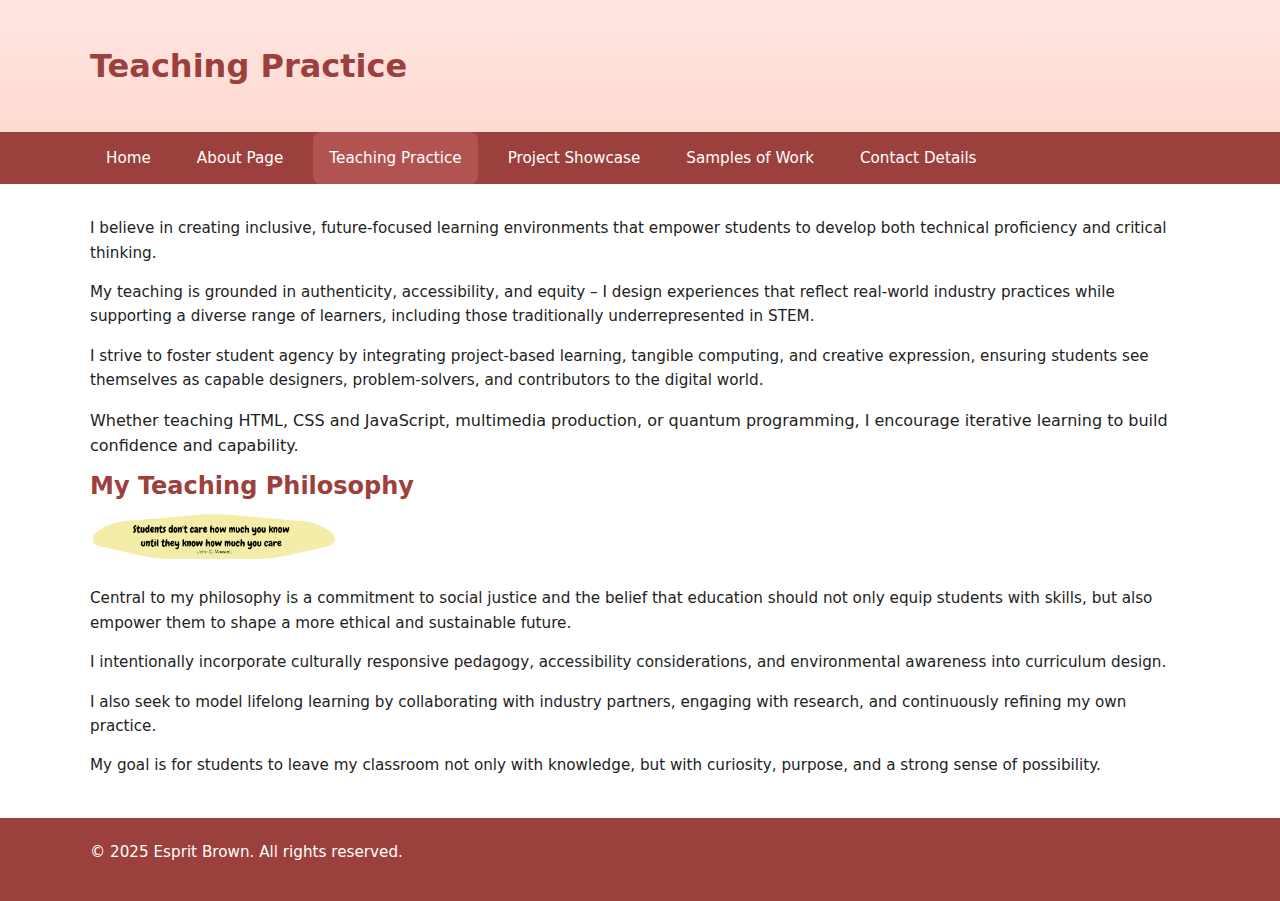
<file: Teaching.html>
<!DOCTYPE html>
<html lang="en">
<head>
    <meta charset="UTF-8">
    <meta name="viewport" content="width=device-width, initial-scale=1.0">
    <title>Esprit Brown - Teaching</title>
    <link rel="stylesheet" href="starter.css">
</head>
<body>
    <!--Heading colour-->
    <Header> 
        <h1 style="color:#9C403D">Teaching Practice</h1>
    </Header>
    
    <!--Navagation Menu Selection-->
     <nav>   
        <div class="container">
            <ul>
                <li><a href="index.html">Home</a></li>
                <li><a href="about.html">About Page</a></li>
                <li><a class="active"href="Teaching.html">Teaching Practice</a></li>
                <li><a href="Projects.html">Project Showcase</a></li>
                <li><a href="WorkSamples.html">Samples of Work</a></li>
                <li><a href="Conatct.html">Contact Details</a></li>
            </ul>
        </div>
    </nav>
        <!-- This is the main content area for my page -->
    <main>
        <!-- This section is focused on my teaching practice -->
        <section>
            <p>I believe in creating inclusive, future-focused learning environments that empower students to develop both technical proficiency and critical thinking.</p>
            <p>My teaching is grounded in authenticity, accessibility, and equity – I design experiences that reflect real-world industry practices while supporting a diverse range of learners, including those traditionally underrepresented in STEM. </p>
            <p>I strive to foster student agency by integrating project-based learning, tangible computing, and creative expression, ensuring students see themselves as capable designers, problem-solvers, and contributors to the digital world. </p>
            <p></p>Whether teaching HTML, CSS and JavaScript, multimedia production, or quantum programming, I encourage iterative learning to build confidence and capability.</p>
        </section>
        <!--This section is focused on my teaching philosophy, with a visual teaching quote graphic -->
        <section>
            <h2>My Teaching Philosophy</h2>
                <div class="visual-quote">
                    <img src="images/philosophyTeachingQuote.png" alt="visual teaching quote - 'Students don't care how much you know until they know how much you care - John C. Maxwell" width="1000%">
                </div>
            <p>Central to my philosophy is a commitment to social justice and the belief that education should not only equip students with skills, but also empower them to shape a more ethical and sustainable future. </p>
            <p>I intentionally incorporate culturally responsive pedagogy, accessibility considerations, and environmental awareness into curriculum design. </p>
            <p>I also seek to model lifelong learning by collaborating with industry partners, engaging with research, and continuously refining my own practice. </p>
            <p>My goal is for students to leave my classroom not only with knowledge, but with curiosity, purpose, and a strong sense of possibility.</p>
        </section>
    </main>
     <!-- This is the footer section for my page, in line with Semantic HTML -->
    <footer>
        <div class="container">
            <p> &copy; 2025 Esprit Brown. All rights reserved.</p>
        </div>
    </footer>
</body>
</html>
</file>
<file: starter.css>
/* =====================================================
   COMP208 starter.css (plug-and-play)
   Purpose: Give you a clean visual baseline quickly.
   How to use: Link this in <head> of every page:
     <link rel="stylesheet" href="starter.css">
   Tip: Read the comments and tweak values as you go.
   ===================================================== */

/* ---------- 1) CSS Reset / Base ----------- */
*, *::before, *::after {
  box-sizing: border-box;   /* Include padding & border in total size for all elements + pseudo-elements */
}
html, body { 
  margin: 0;    /* Removes default browser margin */
  padding: 0;   /* Removes default browser padding */
}
img { 
  max-width: 100%;  /* Ensures images never exceed container width */
  height: auto;     /* Maintains image aspect ratio */
  display: block;   /* Removes small gap under images by making them block-level */
}

/* ---------- 2) Core Theme Tokens ----------- */
:root {
  --brand: #9C403D;        /* primary colour */
  --brand-2: #f39c12;      /* accent colour */
  --bg: #ffffff;           /* page background */
  --head: #9C403D;         /* main header colour */
  --text: #222222;         /* default text */
  --muted: #666666;        /* secondary text */
  --surface: #f6f8fb;      /* card/section bg */
  --radius: 12px;          /* rounded corners */
  --shadow: 0 4px 12px rgba(0,0,0,0.08);    /* Subtle shadow for depth */
  --spacing: 16px;         /* base spacing unit */
  --maxw: 1100px;          /* content width */
  --font-body: system-ui, -apple-system, Segoe UI, Roboto, Helvetica, Arial, sans-serif;  /* Body font */
  --font-head: ui-sans-serif, system-ui, -apple-system, Segoe UI, Roboto, Helvetica, Arial, sans-serif;   /* Headings font */
}

/* ---------- 3) Page Defaults --------------- */
body {
  background: var(--bg);          /* Uses background colour from variables */
  color: var(--text);             /* Default text colour */
  font-family: var(--font-body);  /* Sets font for body text */
  line-height: 1.6;               /* Improves readability by spacing out lines */
}
.site-title { 
  font-weight: 700;               /* Bold text */
  letter-spacing: 0.5px;          /* Slight spacing between letters */
}
main {
  width: min(100% - 2*var(--spacing), var(--maxw));   /* Responsive content width */
  margin: 32px auto;                                  /* Centers main content with spacing */
}

/* ---------- 4) Typography ------------------ */
h1, h2, h3 {
  font-family: var(--font-head);  /* Uses heading font */
  line-height: 1;                 /* Tight line spacing for headings */
  margin: 0 0 0.6em;              /* Space below headings */
  color: var(--brand);            /* Brand colour */
}
p { 
  margin: 0 0 1em;                /* Space below paragraphs */
  color: var(--text);             /* Standard text colour */
  font-size: 0.95rem;             /* Slightly smaller than default font size */
}
small { 
  color: var(--muted);            /* Muted grey colour for less emphasis */
}

/* ---------- 5) Links ----------------------- */
a { 
  color: var(--brand);          /* Brand colour for links */
  text-decoration: none;        /* No underline by default */
}
a:hover, a:focus { 
  text-decoration: underline;   /* Underline on hover/focus for accessibility */
}

/* ---------- 6) Header / Nav ---------------- */
header {
  background: linear-gradient(0deg, #FFDAD1, #FFE6E2);  /* Gradient background */
  color: white;                                           /* White text */
  padding: 18px 0;                                          /* Vertical spacing */
  box-shadow: var(--shadow);                                /* Subtle shadow for depth */
  margin-bottom: 0;                                         /* Removes gap under header */
}
header .container {
  width: min(100% - 2*var(--spacing), var(--maxw));   /* Responsive width */
  margin: 0 auto;                                     /* Centers horizontally */
  display: flex;                                      /* Aligns children horizontally */
  gap: var(--spacing);                                /* Space between flex items */
  align-items: center;                                /* Vertically centers items */
  justify-content: space-between;                     /* Pushes items apart */
}
header h1 {
  width: min(100% - 2*var(--spacing), var(--maxw));   /* Responsive heading width */
  margin: 32px auto;                                  /* Centers heading */
  color: var(--head);                                 /* Special header colour */
}
nav {
  background: #9C403D;             /* Dark grey background for nav bar */
  font-size: 0.95rem;             /* Slightly smaller font in navigation */
  width: 100%;                    /* Spans full width */
  margin: 32px auto;              /* Space above page content; no top gap */
  margin-top: 0;                  /* Removes top gap above nav */
}
nav .container {
  width: min(100% - 2*var(--spacing), var(--maxw));   /* Responsive container width */
  margin: 0 auto;                                     /* Centers content horizontally */
  display: flex;                        /* Layout: brand/left + links/right (if needed) */
  align-items: center;                  /* Centers nav items */
  justify-content: space-between;       /* Distribute items on the main axis with equal gaps between them; first/last items flush to container edges */
}
nav ul {
  list-style: none;   /* Removes bullets */
  display: flex;      /* Horizontal layout */
  gap: 14px;          /* Space between links */
  margin: 0;          /* Removes margin */
  padding: 0;         /* Removes padding */
}
nav a {
  display: block;         /* Larger click target */
  color: white;         /* White link text */
  text-decoration: none;  /* Remove underline/other decorations from text/links */
  padding: 14px 16px;      /* Space inside link area */
  border-radius: 8px;     /* Slightly rounded corners */
}
nav a:hover { 
  background: rgba(255,255,255,0.15);   /* Light background on hover */
}
nav a:focus-visible {     
  outline: 2px solid #fff;              /* white outline for increased accessibility/ keyboard-focus styling */
  outline-offset: 2px;                    /* outline offset for increased accessibility/ keyboard-focus styling */
}
.active {
  background-color: #b15451;     /* Indicates active page link */
}
@media (max-width: 640px) {               /* responsiveness for viewing on mobile */
  nav .container { flex-wrap: wrap; }
  nav ul { width: 100%; justify-content: center; }
}

/* ---------- 7) Sections -------------------- */
.section {
  background: var(--surface);           /* Light background for section */
  border-radius: var(--radius);         /* Rounded corners */
  padding: calc(var(--spacing) * 1.25); /* Internal spacing */
  margin: 18px 0;                       /* Vertical spacing */
  box-shadow: var(--shadow);            /* Subtle shadow */
}
.profile {
  display: flex;                  /* Enables horizontal flex layout (side-by-side arrangement) */
  align-items: center;            /* Vertically centres items along the cross-axis */
  gap: 20px;                      /* Adds 20px of space between text and image */
}
.profile-text {
  flex: 1;                        /* Allows the text section to grow and fill available space */
}
.profile-photo {
  display: block;                 /* Makes the image behave like a block element (so margin works) */
  margin-left: auto;              /* Centres the image horizontally */
  margin-right: auto;             /* Centres the image horizontally */
  width: 60%;                     /* Limits the image width to 35% of its container */
  border-radius: 8px;             /* Rounds the corners of the image slightly */
}
.visual-quote, .main-photo { 
  max-width: 250px;       /* resizes maximum width of these images within the sections */
  width: 100%;            /* keeps proportions and maintains responsiveness */
  height: auto;           /* Maintains aspect ratio */
  padding-bottom: 25px;   /* Space below image so text isn’t too close */
}
.infographic, .sample-photo { 
  max-width: 550px;       /* resizes maximum width of these images within the sections */
  width: 100%;            /* keeps proportions and maintains responsiveness */
  height: auto;           /* Maintains aspect ratio */
  padding-bottom: 25px;   /* Space below image so text isn’t too close */
}
table {
  width: 100%;                /* Table spans full width */
  border-collapse: collapse;  /* Removes double borders */
  margin-top: 10px;           /* Space above table */
  font-family: Arial, sans-serif;     /* Table font */
}
th, td {
  border: 1px solid #ccc;   /* Light grey cell borders */
  padding: 10px 12px;         /* Space inside cells */
  text-align: left;           /* Aligns text to the left */
}
thead {
  background-color: #dfb5b5; /* Light grey header background */
}
th {
  color: #333;              /* Dark grey header text */
  font-weight: bold;          /* Bold header text */
}
tr:nth-child(even) {
  background-color: #fafafa;  /* Zebra stripe effect for even rows */
}
.flex-container {
  display: flex;                    /* Horizontal flex layout */
  flex-wrap: wrap;                  /* Wraps to next line if needed */
  gap: 20px;                        /* Space between items */
  justify-content: space-between;   /* Space between items */
  margin-top: 20px;                 /* Space above container */
}
.project-card {
  flex: 1 1 350px;                /* Responsive card width */
  background-color: #f9f9f9;    /* Light grey background */
  border: 1px solid #ddd;       /* Light border */
  padding: 15px;                  /* Space inside card */
  border-radius: 8px;             /* Rounded corners */
  box-shadow: 1px 2px 4px rgba(0,0,0,0.1);      /* Soft shadow */
}
.project-card img {
  width: 100%;          /* Image fills card width */
  height: auto;         /* Maintains aspect ratio */
  border-radius: 4px;   /* Slightly rounded image corners */
}
.project-card h3 {
  margin-top: 10px;     /* Space above heading */
  font-size: 1.1rem;    /* Slightly larger heading text */
   color: #2c3e50;     /* Dark grey-blue colour */
}

/* ---------- 8) Cards / Gallery ------------- */
.card-grid {
  display: grid;                                                  /* Grid layout */
  grid-template-columns: repeat(auto-fit, minmax(220px, 1fr));    /* Responsive columns */
  gap: var(--spacing);                                            /* Space between grid items */
}
.card {
  background: #fff;             /* White background */
  border-radius: var(--radius);   /* Rounded corners */
  box-shadow: var(--shadow);      /* Soft shadow */
  overflow: hidden;               /* Hides overflowing content */
  display: flex;                  /* Flex layout inside card */
  flex-direction: column;         /* Stacks content vertically */
}
.card img { 
  width: 100%;                  /* Image fills card */
}
.card .content { 
  padding: var(--spacing);      /* Space around content */
}
.card h3 { 
  margin-top: 0.4em;        /* Space above heading */
  margin-bottom: 0.3em;     /* Space below heading */
}
.card p { 
  color: var(--muted);      /* Muted text colour */
  margin-bottom: 0.8em;     /* Space below paragraph */
}

/* ---------- 9) Forms ----------------------- */
form {
  display: grid;    /* Grid layout for form elements */
  gap: 12px;        /* Space between form items */
}
label {
  font-weight: 600;     /* Semi-bold labels */
}
input[type="text"], input[type="email"], textarea {
  width: 100%;                    /* Full width fields */
  padding: 10px 12px;             /* Internal spacing */
  border: 1px solid #d4d7dd;    /* Light border */
  border-radius: 10px;            /* Rounded corners */
  background: #fff;             /* White background */
  transition: border-color 0.2s, box-shadow 0.2s;     /* Smooth focus effect */
}
input:focus, textarea:focus {
  outline: none;                                  /* Removes default outline */
  border-color: var(--brand);                     /* Brand border on focus */
  box-shadow: 0 0 0 3px rgba(28,76,150,0.15);   /* Glow on focus */
}
textarea { 
  min-height: 140px;        /* Minimum height */
  resize: vertical;         /* Only resize vertically */
}
button, input[type="submit"] {
  background: var(--brand);   /* Brand colour */
  color: white;             /* White text */
  border: none;               /* No border */
  padding: 10px 16px;         /* Internal spacing */
  border-radius: 10px;        /* Rounded corners */
  cursor: pointer;            /* Pointer on hover */
}
button:hover, input[type="submit"]:hover {
  background: #163d79;          /* Darker brand colour on hover */
}

/* ---------- 10) Footer --------------------- */
footer {
  margin-top: 40px;          /* Space above footer */
  padding: 22px 0;           /* Vertical spacing */
  background: var(--brand);  /* Brand background */
  color: #cfd7ff;          /* Light text colour */
}
footer p {
  color: white;     /* White paragraph text */
}
footer .container {
  width: min(100% - 2*var(--spacing), var(--maxw));       /* Responsive width */
  margin: 0 auto;                     /* Centered container */
  display: flex;                      /* Flex layout */
  justify-content: space-between;     /* Space between items */
  gap: var(--spacing);                /* Gap between items */
  flex-wrap: wrap;                    /* Allows wrapping on smaller screens */
}

/* ---------- 11) Utilities ------------------ */
.text-center {            /* Utility class: centers text */
  text-align: center;           /* Centers text horizontally */
}
.img-center {             /* Utility class: centers an image and scales it */
  display: block;               /* Make the image a block element so margins can take effect */
  margin-left: auto;            /* Auto left margin helps center horizontally */
  margin-right: auto;           /* Auto right margin completes horizontal centering */
  width: 40%;                   /* Scale image to 40% of its container’s width */
}
.m-0 { 
  margin: 0 !important;         /* Removes margin */
}
.mt-1 { 
  margin-top: 8px !important;   /* Small top margin */
}
.mt-2 { 
  margin-top: 16px !important;  /* Medium top margin */
}
.mt-3 { 
  margin-top: 24px !important;  /* Large top margin */
}
.p-1 { 
  padding: 8px !important;      /* Small padding */
}
.p-2 { 
  padding: 16px !important;     /* Medium padding */
}
.p-3 { 
  padding: 24px !important;     /* Large padding */
}

/* End of starter.css */
</file>
